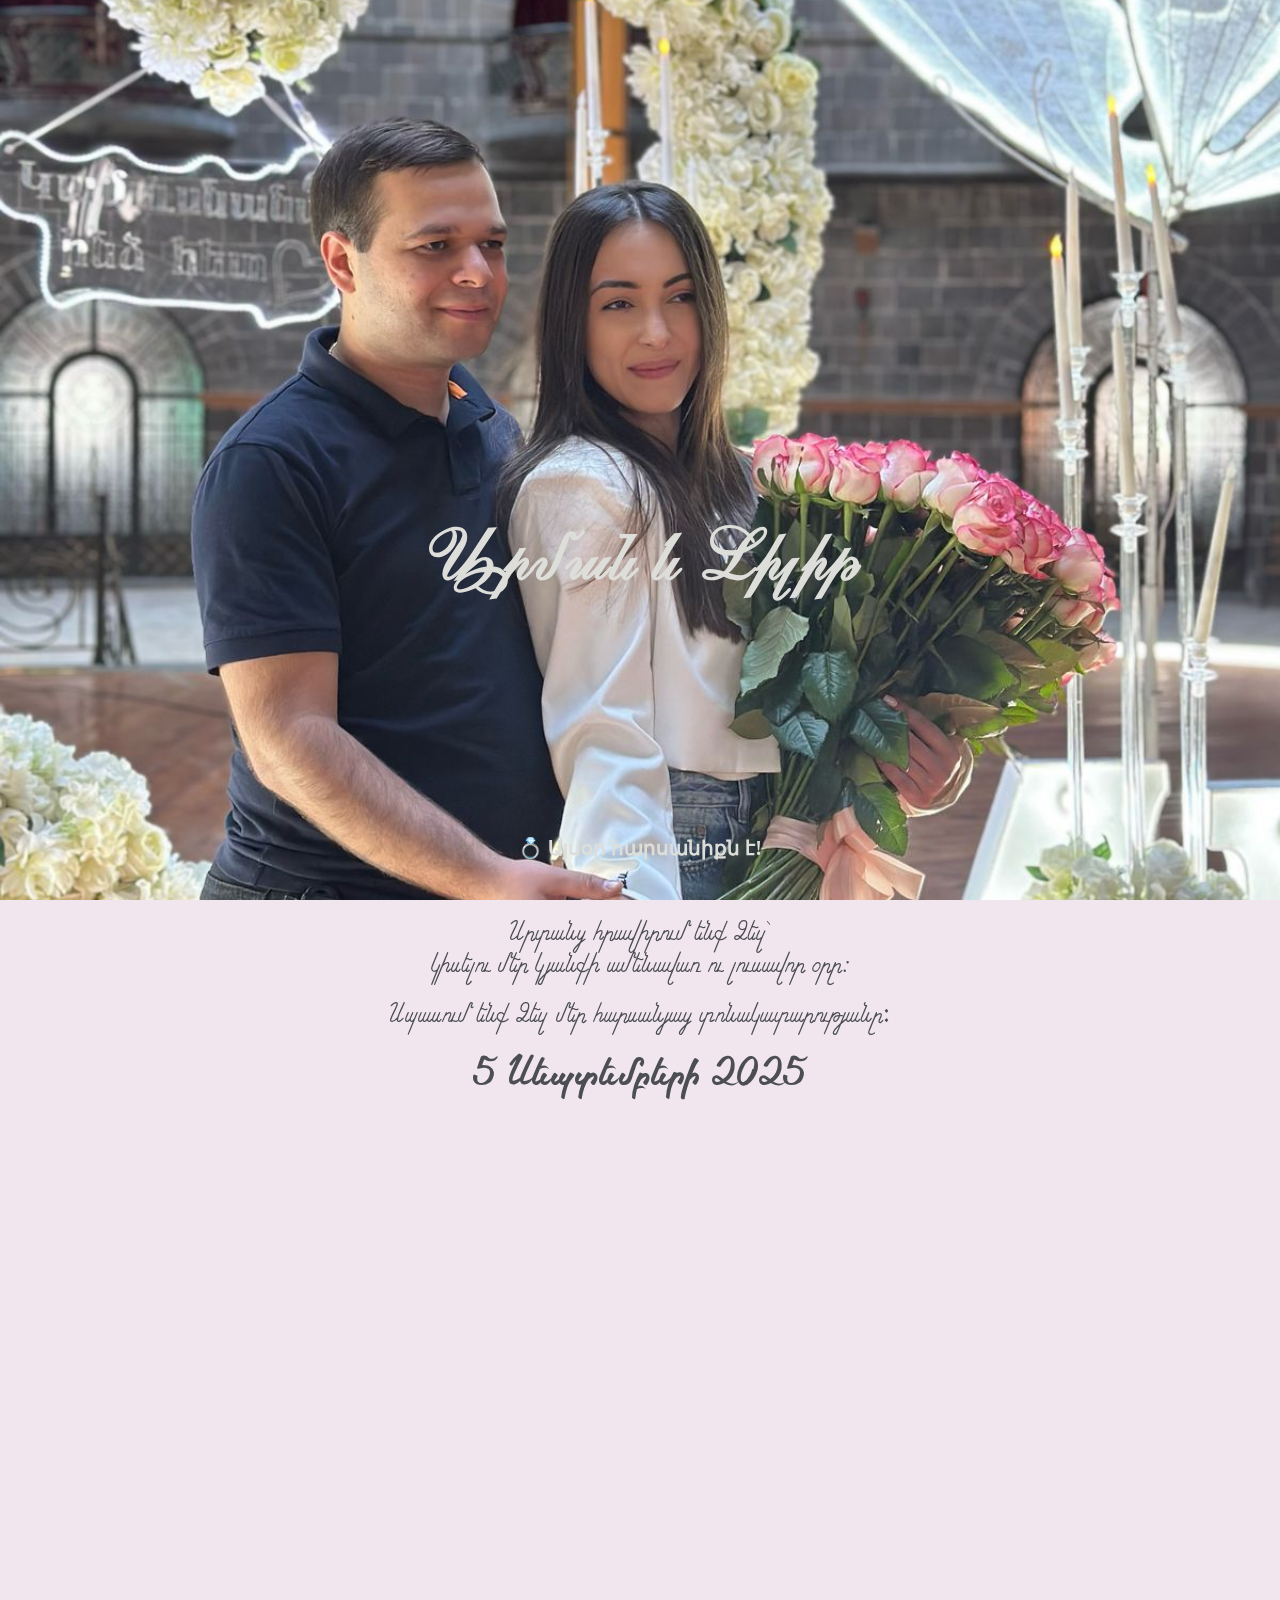
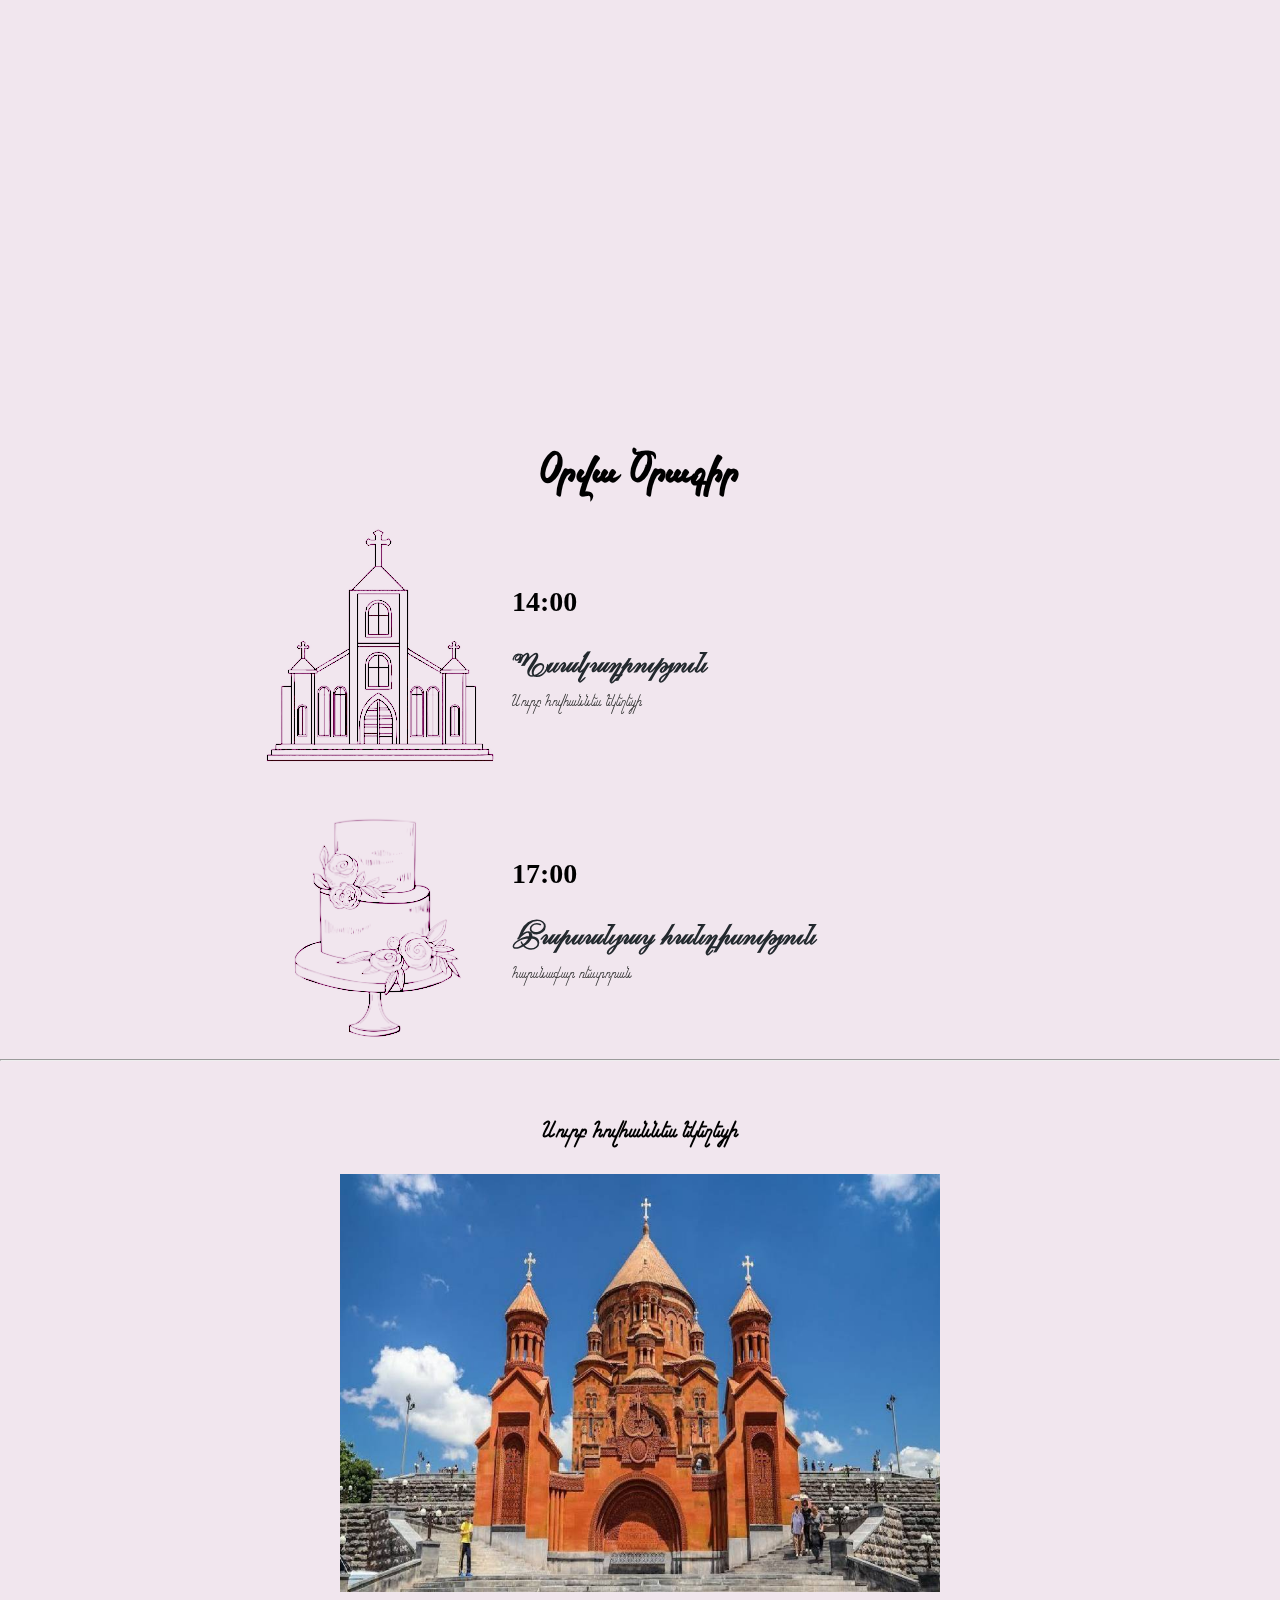
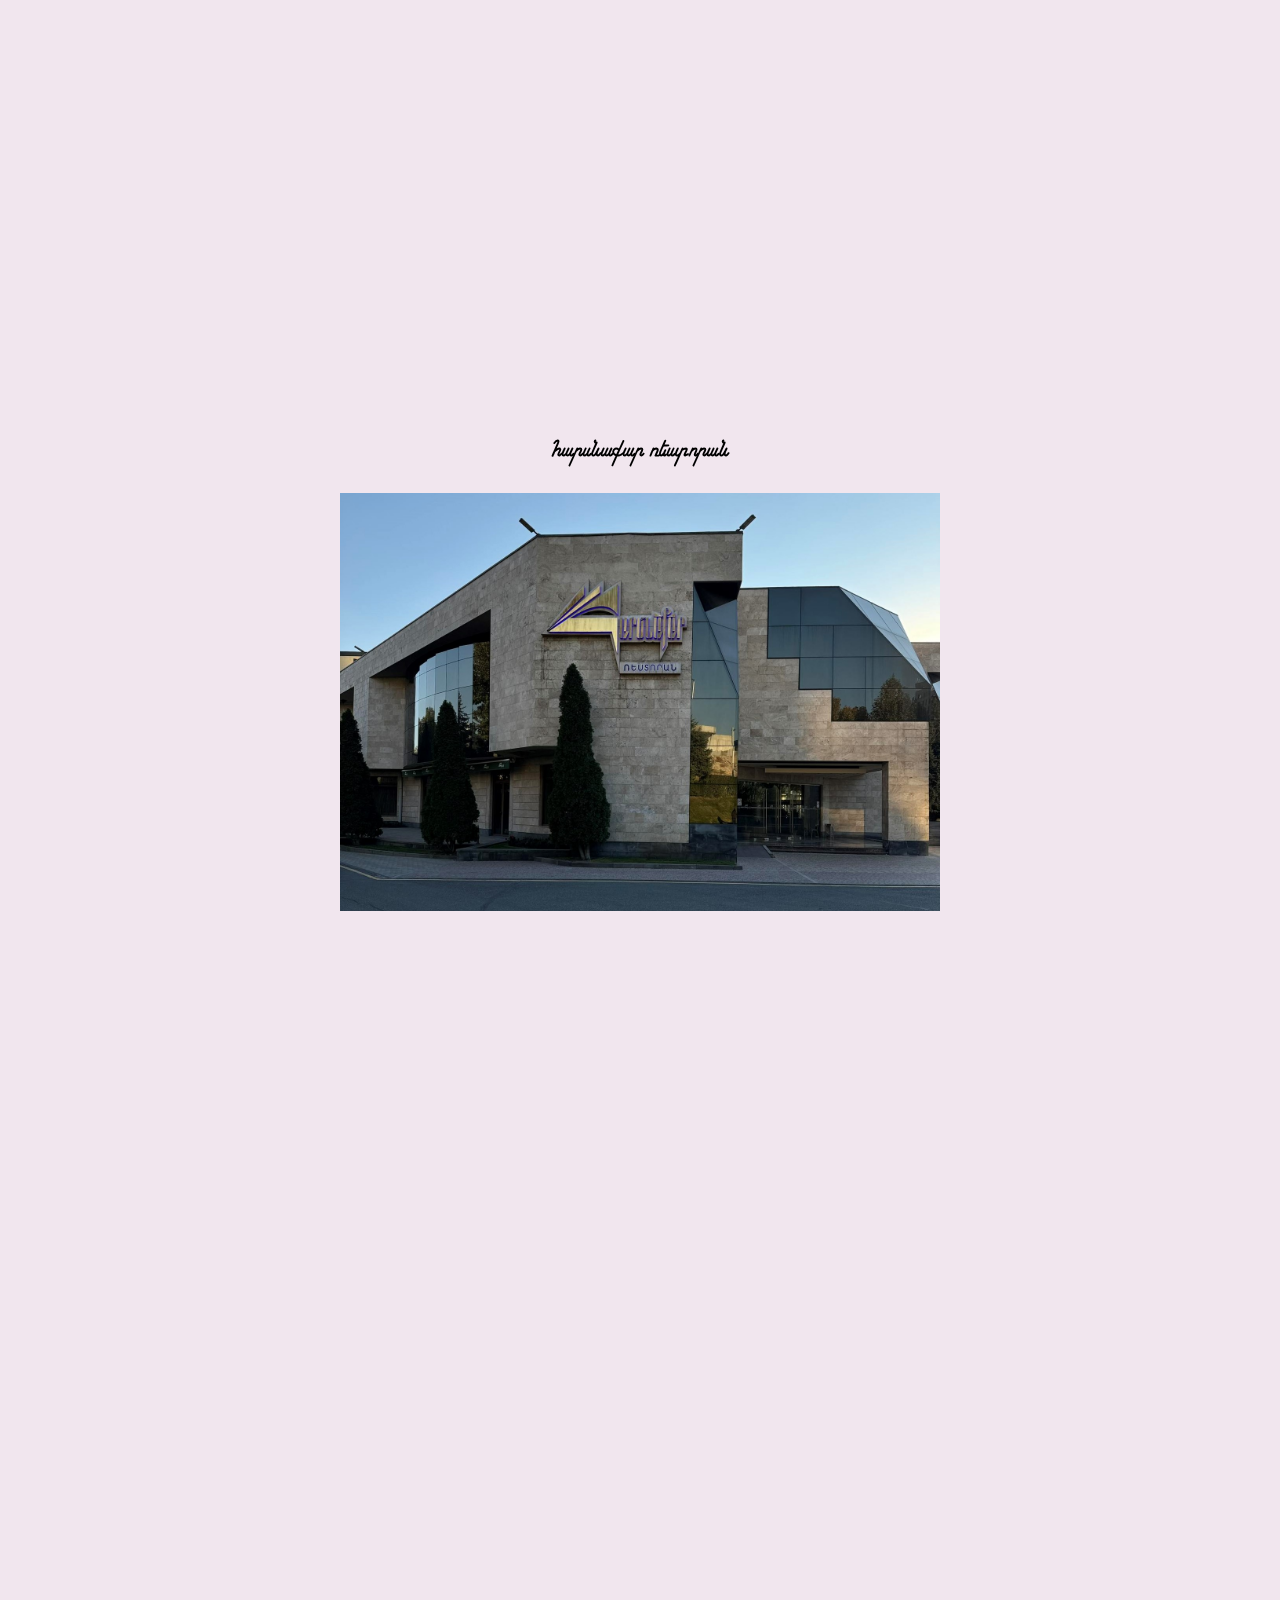
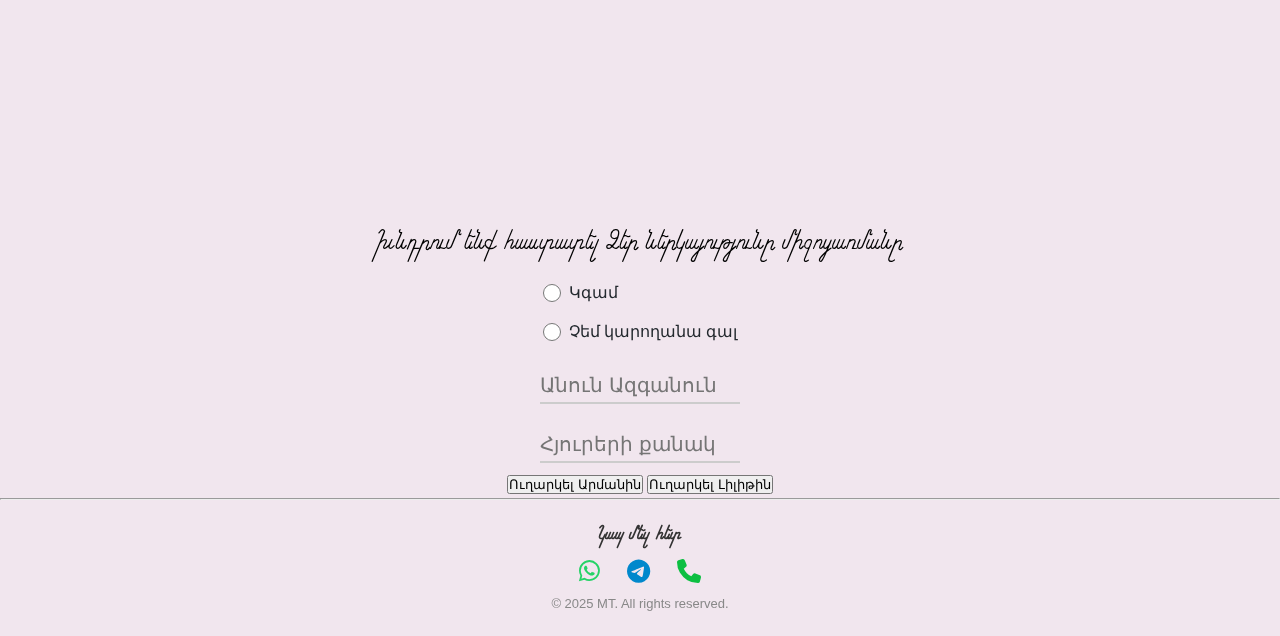
<file: index.html>
<!DOCTYPE html>
<html lang="en">

<head>
  <meta charset="UTF-8" />
  <meta name="viewport" content="width=device-width, initial-scale=1.0" />
  <link rel="stylesheet" href="./styles/style.css" />
  <link rel="stylesheet" href="https://cdnjs.cloudflare.com/ajax/libs/font-awesome/6.5.0/css/all.min.css" />
  <link rel="shortcut icon" href="./wedding-logos/favicon.ico" type="image/x-icon">
  <title>Արման և Լիլիթ</title>
</head>

<body>
  <header>
    <div class="header-container">
      <div class="header-title">
        <h1>Արման և Լիլիթ</h1>
      </div>

      <div class="header-wedding-timer">
        <h3 id="weddingDay">Հարսանիքին մնացել է</h3>
        <div class="countdown-timer animate-on-scroll">
          <div class="time-card">
            <p id="days">00</p>
            <p>Օր</p>
          </div>
          <div class="time-card">
            <p id="hours">00</p>
            <p>Ժամ</p>
          </div>
          <div class="time-card">
            <p id="minutes">00</p>
            <p>Րոպե</p>
          </div>
          <div class="time-card">
            <p id="seconds">00</p>
            <p>Վայրկյան</p>
          </div>
        </div>
      </div>
    </div>
  </header>
  <div class="sections">
    <section class="section-wedding-day-offer">
      <p>Սրտանց հրավիրում ենք Ձեզ՝</p>
      <p>կիսելու մեր կյանքի ամենավառ ու լուսավոր օրը։</p><br>
      <p>Սպասում ենք Ձեզ մեր հարսանյաց տոնակատարությանը:</p>
      <p class="section-wedding-day">5 Սեպտեմբերի 2025</p>

    </section>


    <section>
      <div class="image-card fade-in-left animate-on-scroll">
        <img src="./images-heics/image4.jpg" alt="fade in left" />
      </div>
      <div class="image-card fade-in-right animate-on-scroll">
        <img src="./images-heics/image1.jpg" alt="fade in right" />
      </div>
    </section>

    <section class="section-wedding-day-map">
      <h2 class="wedding-day-map">Օրվա Ծրագիր</h2>

      <!-- Պսակադրություն -->
      <div class="map-card">
        <div class="map-img">
          <img src="./wedding-logos/church2.jpg" alt="Սուրբ Հովհաննես Եկեղեցի">
        </div>
        <div class="map-info">
          <time class="map-time" datetime="2025-09-05T14:00">14:00</time>
          <p class="map-title">Պսակադրություն</p>
          <p class="map-address">Սուրբ Հովհաննես Եկեղեցի</p>
        </div>
      </div>

      <!-- Հարսանյաց հանդիսություն -->
      <div class="map-card">
        <div class="map-img">
          <img src="./wedding-logos/sweet4.jpg" alt="Հարսնաքար ռեստորան">
        </div>
        <div class="map-info">
          <time class="map-time" datetime="2025-09-05T17:30">17:00</time>
          <p class="map-title">Հարսանյաց հանդիսություն</p>
          <p class="map-address">Հարսնաքար ռեստորան</p>
        </div>
      </div>

    </section>

    <div>
      <hr>
    </div>

    <section>
      <div class="location-card">
        <h2 class="location-title">Սուրբ Հովհաննես Եկեղեցի</h2>

        <div class="location-image">
          <img src="./images/church3.jpg" alt="Եկեղեցի">
        </div>

        <div class="location-map">
          <iframe
            src="https://www.google.com/maps/embed?pb=!1m17!1m12!1m3!1d1391.2813010838809!2d44.630979535173765!3d40.2756788542318!2m3!1f0!2f0!3f0!3m2!1i1024!2i768!4f13.1!3m2!1m1!2zNDDCsDE2JzMyLjYiTiA0NMKwMzcnNTAuNyJF!5e0!3m2!1shy!2sam!4v1749032953510!5m2!1shy!2sam"
            allowfullscreen="" loading="lazy" referrerpolicy="no-referrer-when-downgrade">
          </iframe>
        </div>
      </div>

      <div class="location-card">
        <h2 class="location-title">Հարսնաքար ռեստորան</h2>

        <div class="location-image">
          <img src="./images/harsnaqar.jpg" alt="Հարսնաքար ռեստորան">
        </div>

        <div class="location-map">
          <iframe
            src="https://www.google.com/maps/embed?pb=!1m17!1m12!1m3!1d2927.4890373380535!2d44.5584113760011!3d40.22034717147195!2m3!1f0!2f0!3f0!3m2!1i1024!2i768!4f13.1!3m2!1m1!2zNDDCsDEzJzEzLjMiTiA0NMKwMzMnMzkuNiJF!5e0!3m2!1shy!2sam!4v1749044041520!5m2!1shy!2sam"
            style="border:0;" allowfullscreen="" loading="lazy" referrerpolicy="no-referrer-when-downgrade"></iframe>
        </div>
      </div>

    </section>
    <section>

      <div class="image-card fade-in-top animate-on-scroll">
        <img src="./images-heics/image2.jpg" alt="fade in top" />
      </div>
    </section>

    <section>


      <form class="guest-form" onsubmit="sendToWhatsApp(event)">
      <div class="guest-form-container">
        <div class="form-title">Խնդրում ենք հաստատել Ձեր ներկայությունը միջոցառմանը</div>
        <div class="radio-group">
          <div>

            <label>
              <input type="radio" name="isComing" value="yes" required onchange="toggleGuestCount(this)" />
              Կգամ
            </label>
          </div>

          <div>

            <label>
              <input type="radio" name="isComing" value="no" onchange="toggleGuestCount(this)" />
              Չեմ կարողանա գալ
            </label>
          </div>
        </div>
        <div class="input-container">
          <input required id="guestName" type="text" name="guestName" placeholder="Անուն Ազգանուն" value="" />
        </div>

        <div class="input-container">
          <input required id="guestCount" type="number" name="guestCount" placeholder="Հյուրերի քանակ" value="" />
        </div>



        <div>
          <button type="submit"  class="whatsapp-button-Arm" value="arm">Ուղարկել
            Արմանին</button>
          <button type="submit"  class="whatsapp-button-Lil" value="lil">Ուղարկել
            Լիլիթին</button>
        </div>
      </div>

      </form>

    </section>
    <div>
      <hr>
    </div>

    <footer class="footer">
      <h3 class="footer-title">Կապ մեզ հետ</h3>

      <div class="footer-icons">
        <a href="https://wa.me/37494881206" target="_blank" class="footer-icon" title="WhatsApp">
          <i class="fab fa-whatsapp"></i>
        </a>
        <a href="https://t.me/Lilit_Saghyan" target="_blank" class="footer-icon" title="Telegram">
          <i class="fab fa-telegram"></i>
        </a>
        <a href="tel:+37494881206" class="footer-icon" title="Call">
          <i class="fas fa-phone"></i>
        </a>
      </div>
      <p class="footer-copy">
        &copy; 2025 MT. All rights reserved.
      </p>
    </footer>
  </div>





  <script src="./scripts/app.js"></script>

</body>

</html>
</file>
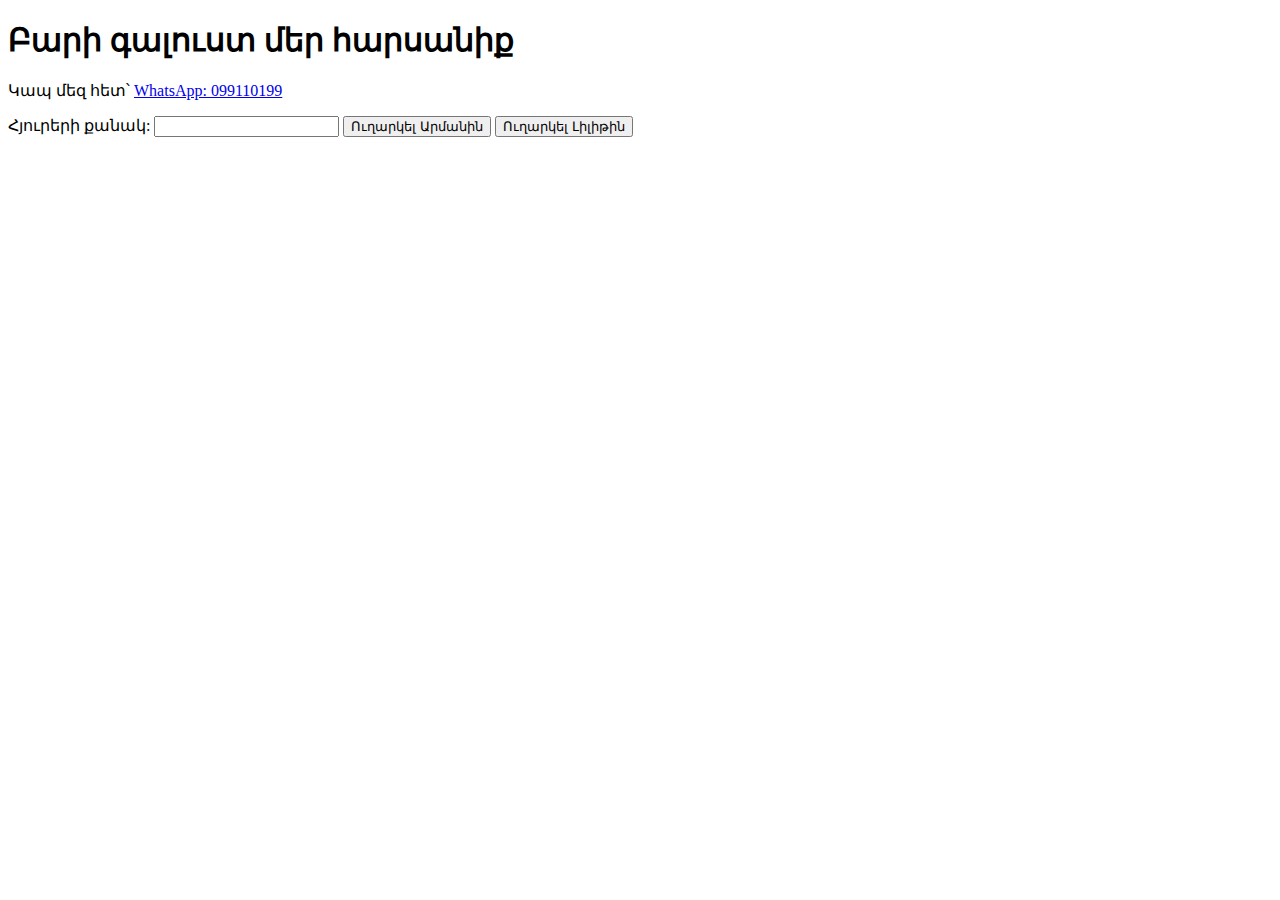
<file: index_with_visible_link (1).html>
<!DOCTYPE html>
<html lang="hy">
<head>
  <meta charset="UTF-8" />
  <meta name="viewport" content="width=device-width, initial-scale=1.0" />
  <title>Հարսանեկան հրավիրատոմս</title>
</head>
<body>
  <h1>Բարի գալուստ մեր հարսանիք</h1>

  <p>
    Կապ մեզ հետ՝ <a href="https://wa.me/37499110199" target="_blank">WhatsApp: 099110199</a>
  </p>

  <label for="guest-count">Հյուրերի քանակ:</label>
  <input type="number" id="guest-count" />

  <button type="button" onclick="sendToWhatsApp('arm')">Ուղարկել Արմանին</button>
  <button type="button" onclick="sendToWhatsApp('lil')">Ուղարկել Լիլիթին</button>

  <script>
    function sendToWhatsApp(receiver) {
      const guestCount = document.getElementById("guest-count").value.trim();

      if (!guestCount) {
        alert("Խնդրում ենք նշել հյուրերի քանակը։");
        return;
      }

      const message = `Հյուրերի քանակը՝ ${guestCount}`;
      const phones = {
        arm: "37499110199",
        lil: "37494881206"
      };

      const phone = phones[receiver];
      const whatsappURL = `https://wa.me/${phone}?text=${encodeURIComponent(message)}`;
      window.open(whatsappURL, "_blank");
    }
  </script>
</body>
</html>
</file>
<file: styles/style.css>
@font-face {
  font-family: sans-serif-armenia;
  src: url("../fonts/NotoSansArmenian-VariableFont_wdth\,wght.ttf");
}

@font-face {
  font-family: arm-all-allegro;
  src: url("../fonts/ArmAllegroU.ttf");
}

@font-face {
  font-family: brand-gyumri;
  src: url("../fonts/BraindGyumri.otf");
}

@font-face {
  font-family: montserrat-arm;
  src: url("../fonts/Montserratarm.otf");
}

@font-face {
  font-family: poqrik;
  src: url("../fonts/poqrik.ttf");
}

@font-face {
  font-family: shk-dzeragir;
  src: url("../fonts/SHK_Dzeragir.otf");
}

@font-face {
  font-family: vrdznagir;
  src: url("../fonts/Vrdznagir.otf");
}

:root {
  --color-1: #f1e6ee; /* Light background (e.g. cards, body) */
  --color-2: #ffb6b9; /* Soft rose (highlights, buttons) */
  --color-3: #fae3d9; /* Warm beige (sections, boxes) */
  --color-4: #bbded6; /* Cool mint (accents, headers) */
  --main-text-color: #23292e;
  --primary-text-color: #dfb3ae;
  --secondary-text-color: #e4bc62;
  --main-background-text-color: #ddded9;
  --fs-xs: 8px; /* extra small */
  --fs-sm: 12px; /* small */
  --fs-md: 16px; /* medium */
  --fs-lg: 20px; /* large */
  --fs-xl: 24px; /* extra large */
  --fs-2xl: 28px; /* 2x extra large */
  --fs-3xl: 32px; /* 3x extra large */
  --fs-4xl: 36px; /* 4x extra large */
  --fs-5xl: 40px; /* 5x extra large */
  --fs-6xl: 56px; /* 6x extra large */
  --fs-7xl: 72px; /* 7x extra large */
}

* {
  margin: 0;
  padding: 0;
  box-sizing: border-box;
}

body {
  background: var(--color-1);
}

h1 {
  color: var(--main-background-text-color);
  line-height: 120vh;
  font-family: arm-all-allegro;
  font-size: var(--fs-7xl);
}

.header-container {
  width: 100%;
  height: 100vh;
  background-image: url("../images-heics/main.JPG");
  background-size: cover;
  background-position: center;
  background-repeat: no-repeat;
  display: flex;
  flex-direction: column;
  align-items: center;
  position: relative;
}

.header-title {
  text-align: center;
}

.header-image-wrapper {
  max-width: 125px;
}

.header-image-wrapper img {
  width: 100%;
  mix-blend-mode: color-burn;
}

.header-wedding-timer {
  position: absolute;
  bottom: 40px;
  left: 50%;
  transform: translate(-50%, 20px);
  background-color: transparent;
  border-radius: 10px;
  font-size: var(--fs-lg);
  font-weight: bold;
  color: var(--main-background-text-color);
  opacity: 0;
  transition: opacity 0.8s ease-out, transform 0.8s ease-out;
}

.header-wedding-timer.visible {
  opacity: 1;
  transform: translate(-50%, 0);
}

.header-wedding-timer h3 {
  margin-bottom: 8px;
  text-align: center;
}

.countdown-timer {
  display: flex;
  gap: 8px;
}

.time-card {
  display: flex;
  flex-direction: column;
  align-items: center;
  font-size: var(--fs-4xl);
  gap: 4px;
}

.time-card p:first-child {
  font-size: var(--fs-4xl);
  font-weight: bold;
}

.calendar-container > div {
  display: flex;
  justify-content: space-between;
  min-width: 320px;
}

.section-wedding-day-offer {
  height: auto;
  margin-bottom: 25px;
}

.section-wedding-day-offer p {
  font-size: var(--fs-2xl);
  text-align: center;
  font-family: poqrik;
  color: var(--main-text-color);
  opacity: 0.8;
}

.section-wedding-day-offer .day-on-calendar {
  width: 100%;
  justify-content: center;
  display: flex;
}
.section-wedding-day-offer .section-wedding-day {
  text-align: center;
  padding-top: 8px;
  margin-top: 16px;
  font-family: vrdznagir;
  font-size: var(--fs-5xl);
}

section {
  width: 100%;
  height: auto;
  padding: 4px;
  margin-top: 10px;
}

.image-card {
  position: relative;
  width: 100%;
  height: 50vh;
  overflow: hidden;
}

.image-card > img {
  position: absolute;
  top: 0;
  left: 0;
  width: 100%;
  height: 100%;
  object-fit: cover;
  opacity: 0;
  transform: translateX(0);
  transition: opacity 0.8s ease-out, transform 0.8s ease-out;
}

.fade-in-left > img {
  transform: translateX(-50%);
}

.fade-in-right > img {
  transform: translateX(50%);
}

.fade-in-top > img {
  transform: translateY(-50%);
  opacity: 0;
  transition: all 0.8s ease-out;
}

.fade-in-bottom > img {
  transform: translateY(50%);
  opacity: 0;
  transition: all 0.8s ease-out;
}

.image-card.visible > img {
  opacity: 1;
  transform: translateX(0);
}

.wedding-day-map {
  text-align: center;
  font-size: var(--fs-5xl);
  font-family: vrdznagir;
  margin-bottom: 16px;
}

.map-card {
  padding: 16px;
  display: flex;
  flex-direction: row;
  align-items: center;
  max-width: 800px;
  gap: 16px;
  flex-wrap: wrap;
  margin: 0 auto;
}

.map-img {
  flex-shrink: 0;
  width: 240px;
  height: 240px;
  border-radius: 12px;
  overflow: hidden;
}

.map-img img {
  width: 100%;
  height: 100%;
  object-fit: cover;
  mix-blend-mode: color-burn;
}

.map-info {
  display: flex;
  flex-direction: column;
  gap: 8px;
  justify-content: center;
  max-width: 100%;
  flex: 1;
}

.map-title {
  color: var(--main-text-color);
  font-weight: bold;
  font-size: var(--fs-3xl);
  font-family: arm-all-allegro;
}

time.map-time {
  font-size: var(--fs-2xl, 20px);
  color: var(--primary-color, #000);
  font-weight: 600;
}

.map-address {
  font-size: var(--fs-md, 16px);
  color: var(--text-color, #333);
  text-align: start;
  font-family: poqrik;
}

.location-card {
  margin: 24px auto;
  padding: 16px;
  border-radius: 16px;
  overflow: hidden;
}

.location-title {
  text-align: center;
  font-size: var(--fs-xl);
  font-weight: bold;
  font-family: poqrik;
  margin-bottom: 16px;
}

.location-image {
  max-width: 600px;
  height: 450px;
  padding: 16px 0;
  margin: 0 auto;
}

.location-image img {
  width: 100%;
  height: 100%;
  object-fit: cover;
}

.location-map {
  max-width: 600px;
  text-align: center;
  margin: 16px auto 0;
}

.location-map iframe {
  width: 100%;
  height: 350px;
  border: 0;
}

.guest-form-container {
  display: flex;
  flex-direction: column;
  align-items: center;
}

.form-title {
  font-size: var(--fs-2xl);
  font-family: poqrik;
}

/* From Uiverse.io by opMorn */
.input-container {
  position: relative;
  margin: 12px auto;
  width: 200px;
}

.input-container input[type="text"],
.input-container input[type="number"] {
  font-size: 20px;
  width: 100%;
  border: none;
  border-bottom: 2px solid #ccc;
  padding: 5px 0;
  background-color: transparent;
  outline: none;
}

.input-container .label {
  position: absolute;
  top: 0;
  left: 0;
  color: #ccc;
  transition: all 0.3s ease;
  pointer-events: none;
}

.input-container input[type="text"]:focus ~ .label,
.input-container input[type="text"]:valid ~ .label,
.input-container input[type="number"]:focus ~ .label,
.input-container input[type="number"]:valid ~ .label {
  top: -20px;
  font-size: 16px;
  color: #333;
}

.radio-group {
  display: flex;
  flex-direction: column;
  gap: 20px;
  margin-top: 12px;
  color: var(--main-text-color);
  padding: 16px;
  border-radius: 10px;
  font-family: Arial, sans-serif;
  font-size: var(--fs-md);
}

.radio-group label {
  display: flex;

  align-items: center;
  gap: 8px;
  cursor: pointer;
  user-select: none;
}

.radio-group input[type="radio"] {
  accent-color: var(--main-text-color);
  width: 18px;
  height: 18px;
  cursor: pointer;
}

.whatsapp-button {
  background-color: transparent;
  border: 2px solid #0dbf42;
  padding: 10px 25px;
  font-family: "sans-serif-armenia", sans-serif;
  border-radius: 12px;
  color: #0dbf42;
  cursor: pointer;
  transition: background-color 0.3s, color 0.3s;
}

.whatsapp-button:focus,
.whatsapp-button:active,
.whatsapp-button:hover {
  background-color: #0dbf42;
  color: #ffffff;
  outline: none;
}

.footer {
  padding: 20px 0;
  text-align: center;
  font-family: Arial, sans-serif;
  padding-bottom: 25px;
}

.footer-title {
  margin-bottom: 15px;
  color: #333;
  font-size: 20px;
  font-family: poqrik;
}

.footer-icons {
  margin-bottom: 10px;
}

.footer-icon {
  margin: 0 10px;
  font-size: 24px;
  text-decoration: none;
  transition: transform 0.2s ease;
}

.footer-icon i {
  color: inherit;
}

.footer-icon:hover {
  transform: scale(1.2);
}

.footer-icon[title="WhatsApp"] i {
  color: #25d366;
}

.footer-icon[title="Telegram"] i {
  color: #0088cc;
}

.footer-icon[title="Call"] i {
  color: #0dbf42;
}

.footer-contact {
  margin: 0;
  font-size: 14px;
  color: #555;
}

.footer-copy {
  margin: 5px 0 0;
  font-size: 13px;
  color: #888;
}

@media screen and (max-width: 768px) {
  h1 {
    line-height: 135vh;
    font-size: var(--fs-6xl);
  }
  .map-card {
    width: 100%;
    justify-content: center;
    text-align: center;
    flex-direction: column;
  }

  .map-title {
    text-align: center;
  }
  .map-address {
    text-align: center;
  }

  .time-card {
    font-size: var(--fs-lg);
    text-align: center;
  }

  .time-card:first-child {
    font-size: var(--fs-lg);
    text-align: center;
  }

  h3 {
    font-size: var(--fs-md);
  }
}
@media screen and (max-width: 425px) {
  .header-wedding-timer {
    font-size: var(--fs-md);
  }

  h1 {
    font-size: var(--fs-5xl);
  }

  .time-card {
    font-size: var(--fs-lg);
    padding: 0;
  }

  .time-card p:first-child {
    font-size: var(--fs-lg);
  }

  .section-wedding-day-offer p {
    font-size: var(--fs-lg);
  }

  .section-wedding-day-offer .section-wedding-day {
    font-size: var(--fs-2xl);
  }

  h2.wedding-day-map {
    font-size: var(--fs-xl);
  }

  .map-title {
    font-size: var(--fs-lg);
  }

  time.map-time {
    font-size: var(--fs-lg);
  }

  .map-address {
    font-size: var(--fs-sm);
  }
}
@media screen and (max-height: 550px) {
  .header-wedding-timer {
    display: none;
  }
}
</file>
